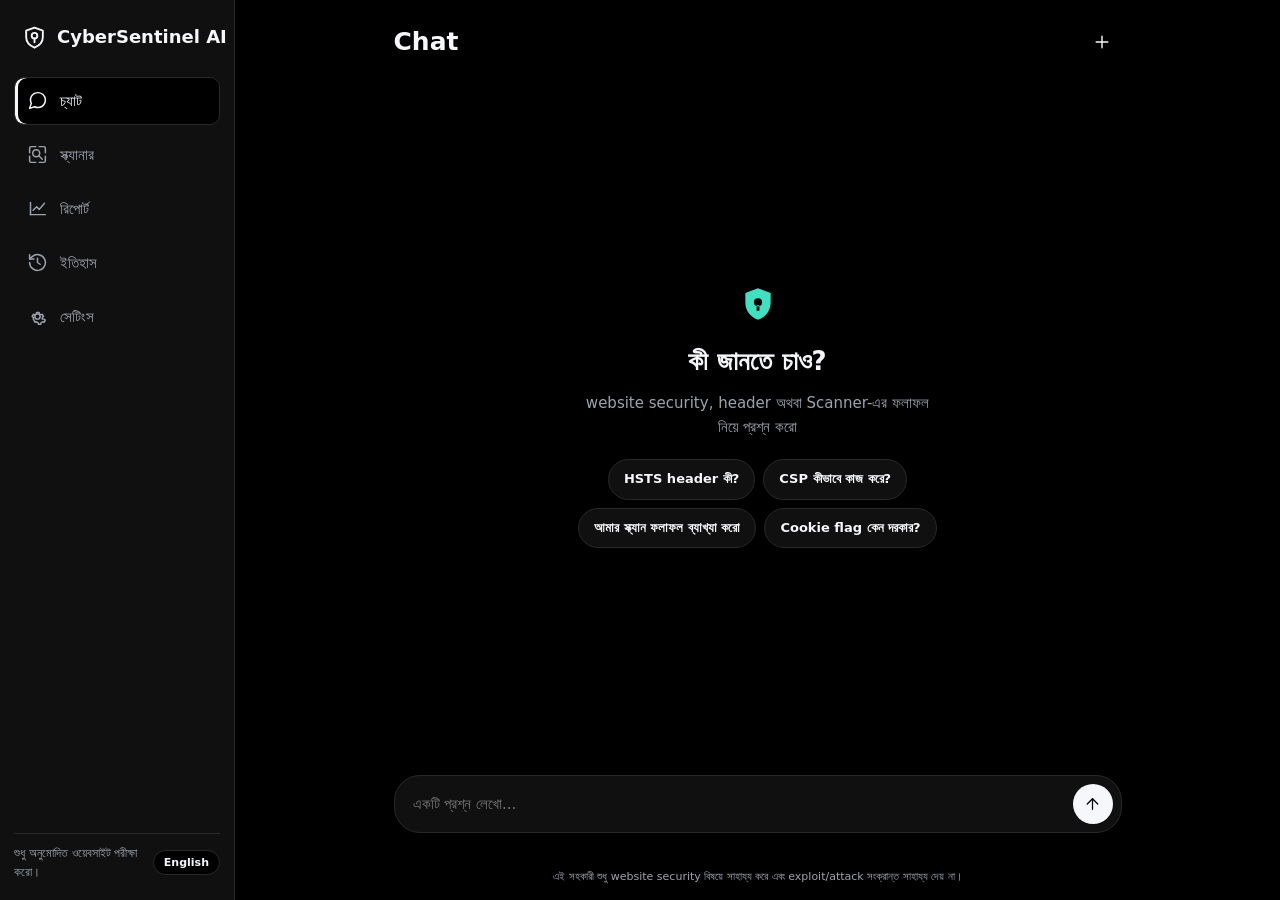
<file: static/index.html>
<!doctype html>
<html lang="bn">
<head>
<meta charset="utf-8">
<meta name="viewport" content="width=device-width,initial-scale=1">
<meta name="theme-color" content="#000000">
<meta name="referrer" content="no-referrer">
<title>CyberSentinel AI</title>
<link rel="stylesheet" href="/static/shared.css">
<script src="/static/shared.js"></script>
<style>
/* Gemini-style minimal chat layout (this page only) */
body[data-page="chat"] main{display:flex;flex-direction:column;min-height:100dvh;max-width:760px;padding-bottom:10px}
body[data-page="chat"] .topbar{margin-bottom:4px}
.top-actions{display:flex;align-items:center;gap:8px}
.icon-btn{width:40px;height:40px;padding:0;border-radius:50%;display:inline-flex;align-items:center;justify-content:center;background:transparent;border:1px solid transparent}
.icon-btn:hover{background:var(--panel);border-color:var(--line)}
.icon-btn .icon{width:20px;height:20px;flex:0 0 20px}

.empty-state{flex:1;display:flex;flex-direction:column;align-items:center;justify-content:center;text-align:center;gap:6px;padding:30px 10px;min-height:42vh}
.empty-icon{width:38px;height:38px;margin-bottom:8px;color:var(--accent)}
.empty-state h2{font-size:26px;margin:4px 0 2px}
.empty-state p{margin:0 0 14px;max-width:360px}
.chips{display:flex;flex-wrap:wrap;gap:8px;justify-content:center;max-width:480px}
.chip{border:1px solid var(--line);border-radius:999px;padding:9px 15px;background:var(--panel);color:var(--text);font-size:13px;cursor:pointer}
.chip:hover{border-color:var(--muted)}
.chip:focus-visible{outline:2px solid var(--text);outline-offset:2px}

.chat{flex:1;display:flex;flex-direction:column;gap:16px;padding:10px 2px 16px}
.bubble-row{display:flex}
.bubble-row.user{justify-content:flex-end}
.bubble{max-width:85%;overflow-wrap:anywhere;white-space:pre-wrap;line-height:1.55}
.bubble.user{background:var(--panel);border:1px solid var(--line);border-radius:18px 18px 4px 18px;padding:11px 15px}
.bubble.assistant{padding:2px 2px;color:var(--text)}
.typing-dots{display:inline-flex;gap:4px;padding:6px 2px}
.typing-dots span{width:6px;height:6px;border-radius:50%;background:var(--muted);animation:cs-blink 1.2s infinite ease-in-out}
.typing-dots span:nth-child(2){animation-delay:.2s}
.typing-dots span:nth-child(3){animation-delay:.4s}
@keyframes cs-blink{0%,80%,100%{opacity:.25}40%{opacity:1}}

.composer{position:sticky;bottom:0;background:var(--bg);padding:8px 0 4px}
#chatForm{display:flex;align-items:flex-end;gap:8px;border:1px solid var(--line);border-radius:26px;background:var(--panel);padding:8px 8px 8px 18px}
#prompt{flex:1;border:0;background:transparent;resize:none;max-height:140px;padding:8px 0;color:var(--text);font:inherit;outline:none}
.send-btn{flex:0 0 auto;width:40px;height:40px;border-radius:50%;background:var(--text);color:var(--bg);border:0;display:inline-flex;align-items:center;justify-content:center;cursor:pointer}
.send-btn:disabled{opacity:.4;cursor:not-allowed}
.send-btn .icon{stroke:currentColor;width:18px;height:18px}
.spin{animation:cs-spin .8s linear infinite}
@keyframes cs-spin{to{transform:rotate(360deg)}}
.disclaimer{text-align:center;font-size:11px;color:var(--muted);margin:8px 2px 0}
#status{min-height:18px;text-align:center}
</style>
</head>
<body data-page="chat">
<div class="layout vertical" id="layout">
  <main>
    <header class="topbar">
      <div class="top-left">
        <div class="top-heading">
          <h1 data-i="pageTitle">Chat</h1>
        </div>
      </div>
      <div class="top-actions">
        <button id="newChatButton" class="icon-btn" type="button" aria-label="New chat">
          <svg class="icon" viewBox="0 0 24 24" aria-hidden="true"><path d="M12 5v14M5 12h14"/></svg>
        </button>
      </div>
    </header>

    <div id="emptyState" class="empty-state">
      <svg class="empty-icon" viewBox="0 0 24 24" fill="currentColor" aria-hidden="true">
        <path fill-rule="evenodd" clip-rule="evenodd" d="M12 2 20 5v6c0 5.5-3.6 9.4-8 11-4.4-1.6-8-5.5-8-11V5l8-3Zm0 6.3a2.6 2.6 0 1 0 0 5.2 2.6 2.6 0 0 0 0-5.2Zm-.9 4.5h1.8v3.4h-1.8v-3.4Z"/>
      </svg>
      <h2 data-i="greeting">কী জানতে চাও?</h2>
      <p class="muted" data-i="greetingSub">website security, header অথবা Scanner-এর ফলাফল নিয়ে প্রশ্ন করো</p>
      <div class="chips" id="chips"></div>
    </div>

    <div class="chat hidden" id="chat" aria-live="polite"></div>

    <div class="composer">
      <form id="chatForm">
        <textarea id="prompt" rows="1" data-ph="placeholder"></textarea>
        <button id="sendButton" class="send-btn" type="submit" aria-label="Send">
          <svg class="icon" viewBox="0 0 24 24" fill="none" stroke-width="2" stroke-linecap="round" stroke-linejoin="round" aria-hidden="true">
            <path d="M12 19V5"/><path d="m5 12 7-7 7 7"/>
          </svg>
        </button>
      </form>
      <p id="status" role="status" aria-live="polite"></p>
      <p class="disclaimer" data-i="disclaimer">এই সহকারী শুধু website security বিষয়ে সাহায্য করে এবং exploit/attack সংক্রান্ত সাহায্য দেয় না।</p>
    </div>
  </main>
</div>

<script>
"use strict";
const $ = id => document.getElementById(id);

const DICT = {
  bn: {
    pageTitle:"Chat",
    greeting:"কী জানতে চাও?",
    greetingSub:"website security, header অথবা Scanner-এর ফলাফল নিয়ে প্রশ্ন করো",
    placeholder:"একটি প্রশ্ন লেখো...",
    disclaimer:"এই সহকারী শুধু website security বিষয়ে সাহায্য করে এবং exploit/attack সংক্রান্ত সাহায্য দেয় না।",
    empty:"প্রথমে তোমার প্রশ্ন লিখো।",
    newChat:"নতুন চ্যাট",
    send:"পাঠাও",
    thinking:"ভাবছে...",
    user:"তুমি", assistant:"CyberSentinel",
    notConfigured:"AI চ্যাট এখনো চালু করা হয়নি। Render-এ GEMINI_API_KEY সেট করতে হবে।",
    busy:"এখন অনেক অনুরোধ আসছে বা তুমি দ্রুত পাঠাচ্ছ; একটু অপেক্ষা করে আবার চেষ্টা করো।",
    error:"উত্তর পাওয়া যায়নি; একটু পরে আবার চেষ্টা করো।",
    network:"ইন্টারনেট সংযোগ পরীক্ষা করে আবার চেষ্টা করো।"
  },
  en: {
    pageTitle:"Chat",
    greeting:"What would you like to know?",
    greetingSub:"Ask about website security, headers, or your Scanner results",
    placeholder:"Ask a question...",
    disclaimer:"This assistant only discusses website security and will not help with exploits or attacks.",
    empty:"Please enter a question first.",
    newChat:"New chat",
    send:"Send",
    thinking:"Thinking...",
    user:"You", assistant:"CyberSentinel",
    notConfigured:"AI chat isn't enabled yet. GEMINI_API_KEY needs to be set on Render.",
    busy:"Things are busy right now, or you're sending too fast; please wait and try again.",
    error:"Could not get a reply; please try again shortly.",
    network:"Check your internet connection and try again."
  }
};

const SUGGESTIONS = {
  bn: [
    "HSTS header কী?",
    "CSP কীভাবে কাজ করে?",
    "আমার স্ক্যান ফলাফল ব্যাখ্যা করো",
    "Cookie flag কেন দরকার?"
  ],
  en: [
    "What is the HSTS header?",
    "How does CSP work?",
    "Explain my scan results",
    "Why do cookie flags matter?"
  ]
};

// Display log (rendered bubbles). Separate from `history`, which is
// what's actually sent to the backend.
let messages = [];
let history = [];
let busy = false;

const T = k => CS.t(k);
const MAX_HISTORY_TURNS = 10;

function renderChips() {
  const box = $("chips");
  box.replaceChildren();
  (SUGGESTIONS[CS.prefs().language] || SUGGESTIONS.bn).forEach(text => {
    const b = document.createElement("button");
    b.type = "button";
    b.className = "chip";
    b.textContent = text;
    b.addEventListener("click", () => { if (!busy) sendMessage(text); });
    box.append(b);
  });
}

function bubble(who, text, typing) {
  const row = document.createElement("div");
  row.className = "bubble-row " + who;
  const b = document.createElement("div");
  b.className = "bubble " + who;
  if (typing) {
    b.innerHTML = '<span class="typing-dots"><span></span><span></span><span></span></span>';
  } else {
    b.textContent = text;
  }
  row.append(b);
  return row;
}

function renderChat() {
  const hasMessages = messages.length > 0;
  $("emptyState").classList.toggle("hidden", hasMessages);
  $("chat").classList.toggle("hidden", !hasMessages);

  const box = $("chat");
  box.replaceChildren();
  messages.forEach(m => box.append(bubble(m.who, m.text, m.typing)));
  box.scrollTop = box.scrollHeight;
}

CS.init({ dict: DICT, onChange: () => { renderChips(); renderChat(); } });

function autoResize() {
  const el = $("prompt");
  el.style.height = "auto";
  el.style.height = Math.min(el.scrollHeight, 140) + "px";
}
$("prompt").addEventListener("input", autoResize);

function setBusy(next) {
  busy = next;
  const btn = $("sendButton");
  btn.disabled = busy;
  btn.innerHTML = busy
    ? '<svg class="icon spin" viewBox="0 0 24 24" fill="none" stroke-width="2" stroke-linecap="round" aria-hidden="true"><path d="M21 12a9 9 0 1 1-9-9"/></svg>'
    : '<svg class="icon" viewBox="0 0 24 24" fill="none" stroke-width="2" stroke-linecap="round" stroke-linejoin="round" aria-hidden="true"><path d="M12 19V5"/><path d="m5 12 7-7 7 7"/></svg>';
}

async function sendMessage(text) {
  messages.push({ who: "user", text });
  renderChat();

  history.push({ role: "user", text });
  if (history.length > MAX_HISTORY_TURNS) history = history.slice(-MAX_HISTORY_TURNS);

  const typingMsg = { who: "assistant", text: "", typing: true };
  messages.push(typingMsg);
  renderChat();

  setBusy(true);
  try {
    const response = await fetch("/api/chat", {
      method: "POST",
      headers: { "Content-Type": "application/json" },
      body: JSON.stringify({ messages: history })
    });

    const data = await response.json().catch(() => null);
    messages.pop(); // remove typing indicator

    if (!response.ok) {
      const code = response.status;
      const detail = data && typeof data.detail === "string" ? data.detail : "";
      const key = code === 503 ? "notConfigured" : code === 429 ? "busy" : "error";
      messages.push({ who: "assistant", text: detail || T(key) });
      history.pop();
      renderChat();
      return;
    }

    const reply = data && typeof data.reply === "string" ? data.reply : "";
    if (!reply) throw new Error("empty");

    history.push({ role: "model", text: reply });
    messages.push({ who: "assistant", text: reply });
    renderChat();
  } catch (_) {
    messages.pop();
    messages.push({ who: "assistant", text: T("network") });
    history.pop();
    renderChat();
  } finally {
    setBusy(false);
  }
}

$("chatForm").addEventListener("submit", e => {
  e.preventDefault();
  if (busy) return;
  const text = $("prompt").value.trim();
  if (!text) {
    $("status").textContent = T("empty");
    $("prompt").focus();
    return;
  }
  $("prompt").value = "";
  autoResize();
  $("status").textContent = "";
  sendMessage(text);
});

$("prompt").addEventListener("keydown", e => {
  if (e.key === "Enter" && !e.shiftKey) {
    e.preventDefault();
    $("chatForm").requestSubmit();
  }
});

$("newChatButton").addEventListener("click", () => {
  if (busy) return;
  messages = [];
  history = [];
  $("status").textContent = "";
  renderChat();
  $("prompt").focus();
});
</script>
</body>
</html>
</file>
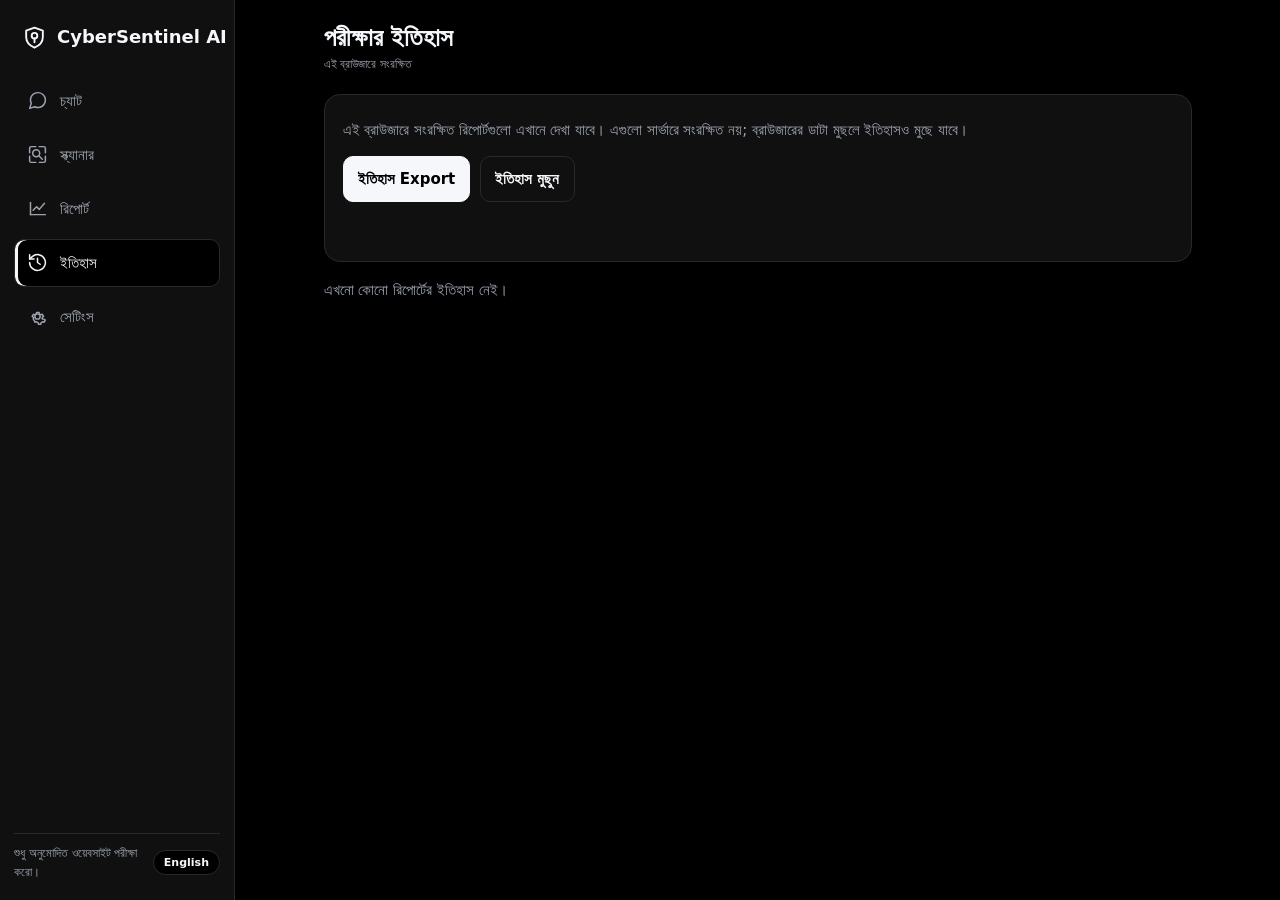
<file: static/history.html>
<!doctype html>
<html lang="bn">
<head>
<meta charset="utf-8">
<meta name="viewport" content="width=device-width,initial-scale=1">
<meta name="theme-color" content="#000000">
<title>History | CyberSentinel AI</title>
<link rel="stylesheet" href="/static/shared.css">
<script src="/static/shared.js"></script>
</head>
<body data-page="history">
<div class="layout vertical" id="layout">
  <main>
    <header class="topbar">
      <div class="top-left">
        <div>
          <h1 data-i="title">পরীক্ষার ইতিহাস</h1>
          <div class="muted small" data-i="subtitle">এই ব্রাউজারে সংরক্ষিত</div>
        </div>
      </div>
    </header>

    <section class="panel">
      <p data-i="desc">এই ব্রাউজারে সংরক্ষিত রিপোর্টগুলো এখানে দেখা যাবে। এগুলো সার্ভারে সংরক্ষিত নয়; ব্রাউজারের ডাটা মুছলে ইতিহাসও মুছে যাবে।</p>
      <div class="actions">
        <button class="primary" id="export" type="button" data-i="exportBtn">ইতিহাস Export</button>
        <button id="clear" type="button" data-i="clearBtn">ইতিহাস মুছুন</button>
      </div>
      <p id="status" role="status" aria-live="polite"></p>
    </section>

    <section id="entries"></section>
  </main>
</div>

<script>
"use strict";
const $ = id => document.getElementById(id);
const HKEY = "cybersentinel.history";

const DICT = {
  bn: {
    title:"পরীক্ষার ইতিহাস", subtitle:"এই ব্রাউজারে সংরক্ষিত",
    desc:"এই ব্রাউজারে সংরক্ষিত রিপোর্টগুলো এখানে দেখা যাবে। এগুলো সার্ভারে সংরক্ষিত নয়; ব্রাউজারের ডাটা মুছলে ইতিহাসও মুছে যাবে।",
    exportBtn:"ইতিহাস Export", clearBtn:"ইতিহাস মুছুন",
    empty:"এখনো কোনো রিপোর্টের ইতিহাস নেই।",
    deleted:"ইতিহাস মুছে ফেলা হয়েছে।",
    confirm:"তুমি কি সব ইতিহাস মুছে ফেলতে চাও?",
    openReport:"Reports-এ দেখো", showJson:"JSON দেখাও", hideJson:"JSON লুকাও", remove:"মুছুন",
    nothingToExport:"Export করার মতো ইতিহাস নেই।",
    storageError:"পরিবর্তন সংরক্ষণ করা যায়নি।"
  },
  en: {
    title:"Scan history", subtitle:"Saved in this browser",
    desc:"Reports saved in this browser appear here. They are not stored on the server; clearing browser data also clears this history.",
    exportBtn:"Export history", clearBtn:"Clear history",
    empty:"No report history yet.",
    deleted:"History cleared.",
    confirm:"Delete all history?",
    openReport:"View in Reports", showJson:"Show JSON", hideJson:"Hide JSON", remove:"Delete",
    nothingToExport:"There is no history to export.",
    storageError:"Could not save the change."
  }
};

const T = k => CS.t(k);

function getHistory() {
  try {
    const data = JSON.parse(localStorage.getItem(HKEY) || "[]");
    return Array.isArray(data) ? data : [];
  } catch (_) { return []; }
}

function saveHistory(data) {
  try { localStorage.setItem(HKEY, JSON.stringify(data)); return true; }
  catch (_) { $("status").textContent = T("storageError"); return false; }
}

function formatDate(value) {
  if (typeof value !== "string" || !value) return "";
  const d = new Date(value);
  return isNaN(d) ? value : d.toLocaleString();
}

function render() {
  const box = $("entries");
  box.replaceChildren();
  const data = getHistory();

  if (!data.length) {
    const p = document.createElement("p");
    p.textContent = T("empty");
    box.append(p);
    return;
  }

  data.forEach((raw, index) => {
    const item = raw && typeof raw === "object" ? raw : {};
    const card = document.createElement("article");
    card.className = "item";

    const h = document.createElement("h2");
    h.textContent = typeof item.title === "string" && item.title ? item.title : "Report " + (index + 1);

    const date = document.createElement("p");
    date.textContent = formatDate(item.date);

    const pre = document.createElement("pre");
    pre.className = "hidden";
    pre.textContent = JSON.stringify(item.report, null, 2);

    const actions = document.createElement("div");
    actions.className = "actions";

    const open = document.createElement("button");
    open.type = "button";
    open.className = "primary";
    open.textContent = T("openReport");
    open.disabled = !(item.report && typeof item.report === "object");
    open.addEventListener("click", () => {
      try { sessionStorage.setItem("cybersentinel.openReport", JSON.stringify(item.report)); } catch (_) {}
      location.href = "/static/reports.html";
    });

    const toggle = document.createElement("button");
    toggle.type = "button";
    toggle.textContent = T("showJson");
    toggle.addEventListener("click", () => {
      const hidden = pre.classList.toggle("hidden");
      toggle.textContent = hidden ? T("showJson") : T("hideJson");
    });

    const remove = document.createElement("button");
    remove.type = "button";
    remove.textContent = T("remove");
    remove.addEventListener("click", () => {
      const next = getHistory();
      next.splice(index, 1);
      if (saveHistory(next)) $("status").textContent = "";
      render();
    });

    actions.append(open, toggle, remove);
    card.append(h, date, pre, actions);
    box.append(card);
  });
}

CS.init({ dict: DICT, onChange: render });

$("clear").addEventListener("click", () => {
  if (!confirm(T("confirm"))) return;
  try { localStorage.removeItem(HKEY); } catch (_) {}
  $("status").textContent = T("deleted");
  render();
});

$("export").addEventListener("click", () => {
  const data = getHistory();
  if (!data.length) { $("status").textContent = T("nothingToExport"); return; }
  const blob = new Blob([JSON.stringify(data, null, 2)], { type: "application/json" });
  const url = URL.createObjectURL(blob);
  const a = document.createElement("a");
  a.href = url;
  a.download = "cybersentinel-history.json";
  document.body.appendChild(a);
  a.click();
  a.remove();
  setTimeout(() => URL.revokeObjectURL(url), 1000);
});
</script>
</body>
</html>
</file>
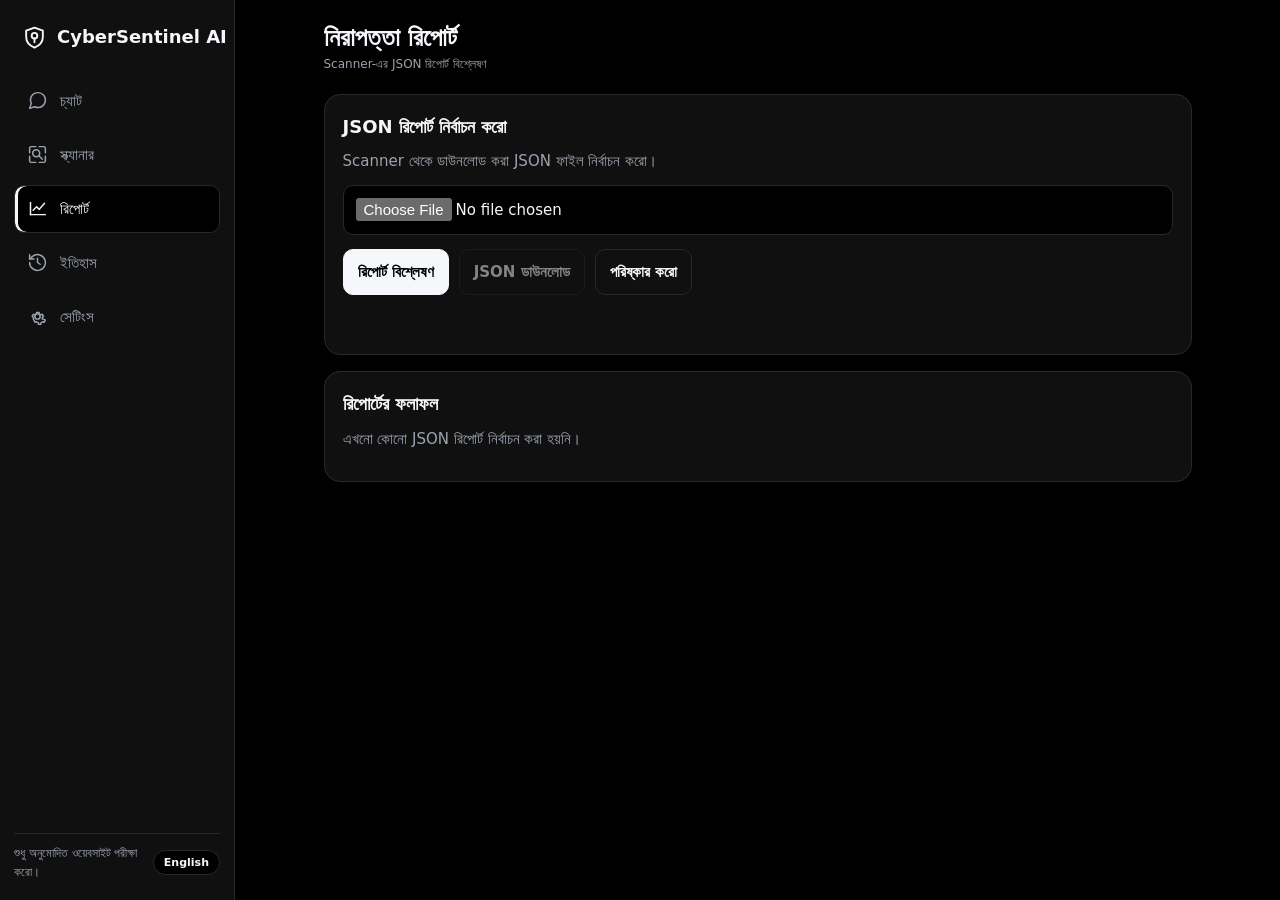
<file: static/reports.html>
<!doctype html>
<html lang="bn">
<head>
<meta charset="utf-8">
<meta name="viewport" content="width=device-width,initial-scale=1">
<meta name="theme-color" content="#000000">
<title>Reports | CyberSentinel AI</title>
<link rel="stylesheet" href="/static/shared.css">
<script src="/static/shared.js"></script>
</head>
<body data-page="reports">
<div class="layout vertical" id="layout">
  <main>
    <header class="topbar">
      <div class="top-left">
        <div>
          <h1 data-i="title">নিরাপত্তা রিপোর্ট</h1>
          <div class="muted small" data-i="subtitle">Scanner-এর JSON রিপোর্ট বিশ্লেষণ</div>
        </div>
      </div>
    </header>

    <section class="panel">
      <h2 data-i="uploadTitle">JSON রিপোর্ট নির্বাচন করো</h2>
      <p data-i="uploadDescription">Scanner থেকে ডাউনলোড করা JSON ফাইল নির্বাচন করো।</p>
      <input id="file" type="file" accept=".json,application/json">
      <div class="actions">
        <button id="load" type="button" class="primary" data-i="load">রিপোর্ট বিশ্লেষণ</button>
        <button id="export" type="button" disabled data-i="exportBtn">JSON ডাউনলোড</button>
        <button id="clear" type="button" data-i="clearBtn">পরিষ্কার করো</button>
      </div>
      <p id="status" role="status" aria-live="polite"></p>
    </section>

    <section id="dashboard" class="hidden">
      <div class="stats">
        <div class="stat">
          <div class="muted small" data-i="coverageLabel">Header উপস্থিতির হার</div>
          <div class="stat-value" id="coverage">—</div>
          <div class="muted small" data-i="coverageCaption">পরীক্ষিত header-এর মধ্যে উপস্থিত</div>
        </div>
        <div class="stat">
          <div class="muted small" data-i="levelLabel">Header-ভিত্তিক মাত্রা</div>
          <div class="stat-value" id="level">—</div>
          <div class="muted small" data-i="levelCaption">শুধু header প্রমাণের ভিত্তিতে</div>
        </div>
        <div class="stat">
          <div class="muted small" data-i="checkedLabel">পরীক্ষিত header</div>
          <div class="stat-value" id="checked">0</div>
          <div class="muted small" id="checkedCaption"></div>
        </div>
      </div>

      <section class="panel">
        <h2 data-i="detailsTitle">পরীক্ষার তথ্য</h2>
        <div class="meta" id="meta"></div>
      </section>

      <section class="panel">
        <h2 data-i="findingsTitle">Header বিশ্লেষণ</h2>
        <div id="findings"></div>
      </section>

      <section class="panel">
        <h2 data-i="tlsTitle">SSL সার্টিফিকেট ও TLS</h2>
        <div class="stats">
          <div class="stat">
            <div class="muted small" data-i="daysLeft">মেয়াদ বাকি</div>
            <div class="stat-value" id="certDays">—</div>
          </div>
        </div>
        <div class="meta" id="tlsMeta"></div>
      </section>

      <section class="panel">
        <h2 data-i="cookiesTitle">Cookie নিরাপত্তা</h2>
        <div id="cookies"></div>
      </section>

      <section class="panel">
        <h2 data-i="infoLeakTitle">তথ্য ফাঁস (Server header)</h2>
        <div id="infoLeak"></div>
      </section>

      <section class="panel">
        <h2 data-i="qualityTitle">Header মান পর্যালোচনা</h2>
        <div id="quality"></div>
      </section>

      <section class="panel">
        <h2 data-i="limitsTitle">সীমাবদ্ধতা</h2>
        <div id="limits"></div>
      </section>

      <section class="panel">
        <h2 data-i="rawTitle">সম্পূর্ণ JSON রিপোর্ট</h2>
        <pre id="result"></pre>
        <div class="actions">
          <button id="copy" type="button" data-i="copyBtn">JSON কপি করো</button>
        </div>
      </section>
    </section>

    <section id="emptyPanel" class="panel">
      <h2 data-i="resultTitle">রিপোর্টের ফলাফল</h2>
      <p id="emptyText" data-i="empty">এখনো কোনো JSON রিপোর্ট নির্বাচন করা হয়নি।</p>
    </section>
  </main>
</div>

<script>
"use strict";
const $ = id => document.getElementById(id);

const DICT = {
  bn: {
    title:"নিরাপত্তা রিপোর্ট", subtitle:"Scanner-এর JSON রিপোর্ট বিশ্লেষণ",
    uploadTitle:"JSON রিপোর্ট নির্বাচন করো",
    uploadDescription:"Scanner থেকে ডাউনলোড করা JSON ফাইল নির্বাচন করো।",
    load:"রিপোর্ট বিশ্লেষণ", exportBtn:"JSON ডাউনলোড", clearBtn:"পরিষ্কার করো",
    coverageLabel:"Header উপস্থিতির হার", coverageCaption:"পরীক্ষিত header-এর মধ্যে উপস্থিত",
    levelLabel:"Header-ভিত্তিক মাত্রা", levelCaption:"শুধু header প্রমাণের ভিত্তিতে",
    checkedLabel:"পরীক্ষিত header",
    detailsTitle:"পরীক্ষার তথ্য", findingsTitle:"Header বিশ্লেষণ",
    tlsTitle:"SSL সার্টিফিকেট ও TLS", daysLeft:"মেয়াদ বাকি",
    protocol:"TLS সংস্করণ", cipher:"Cipher", certExpires:"মেয়াদ শেষ হবে",
    certMissing:"TLS তথ্য পাওয়া যায়নি (সম্ভবত redirect-এর কারণে)।",
    cookiesTitle:"Cookie নিরাপত্তা", cookiesNone:"এই response-এ কোনো cookie সেট হয়নি।",
    samesiteMissing:"নির্ধারিত নয়",
    infoLeakTitle:"তথ্য ফাঁস (Server header)",
    infoLeakNone:"সার্ভার বা framework-সনাক্তকারী header পাওয়া যায়নি।",
    infoLeakWarn:"এই তথ্য আক্রমণকারীকে উপযুক্ত আক্রমণ বেছে নিতে সাহায্য করতে পারে।",
    qualityTitle:"Header মান পর্যালোচনা",
    qualityNone:"header-এর মানে উল্লেখযোগ্য দুর্বলতা পাওয়া যায়নি।",
    limitsTitle:"সীমাবদ্ধতা", rawTitle:"সম্পূর্ণ JSON রিপোর্ট", copyBtn:"JSON কপি করো",
    resultTitle:"রিপোর্টের ফলাফল", empty:"এখনো কোনো JSON রিপোর্ট নির্বাচন করা হয়নি।",
    choose:"প্রথমে একটি JSON ফাইল নির্বাচন করো।",
    success:"রিপোর্ট বিশ্লেষণ সম্পন্ন হয়েছে।",
    invalid:"ফাইলটি বৈধ JSON নয় অথবা পড়া যায়নি।",
    tooLarge:"ফাইলটি খুব বড়। ২ MB-এর কম JSON ফাইল ব্যবহার করো।",
    copied:"JSON কপি হয়েছে।", copyError:"কপি করা যায়নি। JSON থেকে নিজে কপি করো।",
    unknown:"যথেষ্ট তথ্য নেই", none:"অনুপস্থিত header নেই", low:"কম মনোযোগ প্রয়োজন", medium:"মাঝারি মনোযোগ প্রয়োজন",
    present:"উপস্থিত", missing:"অনুপস্থিত", presentOf:"টি উপস্থিত",
    target:"টার্গেট", checkedAt:"পরীক্ষার সময়", httpStatus:"HTTP status", redirect:"Redirect অনুসরণ",
    yes:"হ্যাঁ", no:"না", observed:"পাওয়া মান", advice:"পরামর্শ",
    noRows:"এই রিপোর্টে যাচাইযোগ্য header তথ্য নেই (যেমন redirect হলে header পরীক্ষা হয় না)।",
    unrecognized:"রিপোর্টের গঠন চেনা যায়নি; Scanner-এর রিপোর্ট ব্যবহার করো।",
    levelNote:"মাত্রা শুধু HSTS ও CSP-এর অনুপস্থিতি এবং অন্যান্য header-এর ভিত্তিতে; এটি vulnerability প্রমাণ করে না।",
    fromScanner:"Scanner থেকে সর্বশেষ রিপোর্ট লোড হয়েছে।"
  },
  en: {
    title:"Security Reports", subtitle:"Analyze Scanner JSON reports",
    uploadTitle:"Choose a JSON report",
    uploadDescription:"Select a JSON file downloaded from Scanner.",
    load:"Analyze report", exportBtn:"Download JSON", clearBtn:"Clear",
    coverageLabel:"Header coverage", coverageCaption:"Tested headers that are present",
    levelLabel:"Header-based level", levelCaption:"Based on header evidence only",
    checkedLabel:"Headers tested",
    detailsTitle:"Scan details", findingsTitle:"Header analysis",
    tlsTitle:"SSL certificate & TLS", daysLeft:"Days remaining",
    protocol:"TLS version", cipher:"Cipher", certExpires:"Expires at",
    certMissing:"TLS details not available (likely a redirect).",
    cookiesTitle:"Cookie security", cookiesNone:"No cookies were set on this response.",
    samesiteMissing:"Not set",
    infoLeakTitle:"Information leakage (Server header)",
    infoLeakNone:"No server or framework-identifying headers found.",
    infoLeakWarn:"This information can help an attacker pick a more targeted attack.",
    qualityTitle:"Header value review",
    qualityNone:"No notable weaknesses found in header values.",
    limitsTitle:"Limitations", rawTitle:"Full JSON report", copyBtn:"Copy JSON",
    resultTitle:"Report results", empty:"No JSON report selected yet.",
    choose:"Choose a JSON file first.",
    success:"Report analysis completed.",
    invalid:"The file is not valid JSON or could not be read.",
    tooLarge:"File is too large. Use a JSON file under 2 MB.",
    copied:"JSON copied.", copyError:"Copy failed. Copy the JSON manually.",
    unknown:"Insufficient data", none:"No missing headers", low:"Low attention needed", medium:"Medium attention needed",
    present:"Present", missing:"Missing", presentOf:"present",
    target:"Target", checkedAt:"Checked at", httpStatus:"HTTP status", redirect:"Redirect followed",
    yes:"Yes", no:"No", observed:"Observed value", advice:"Recommendation",
    noRows:"This report has no verifiable header data (for example, redirects are not header-checked).",
    unrecognized:"Report format not recognized; use a report produced by Scanner.",
    levelNote:"The level uses only missing HSTS/CSP and other headers; it does not prove a vulnerability.",
    fromScanner:"Latest report from Scanner loaded."
  }
};

let currentReport = null;
const T = k => CS.t(k);
const KEY_HEADERS = /^(strict-transport-security|content-security-policy|x-frame-options)$/i;

function el(tag, cls, text) {
  const e = document.createElement(tag);
  if (cls) e.className = cls;
  if (text !== undefined) e.textContent = text;
  return e;
}

function analyze(data) {
  const list = Array.isArray(data.findings) ? data.findings : [];
  const rows = list
    .filter(x => x && typeof x === "object" && typeof x.header === "string")
    .map(x => ({
      header: x.header,
      present: x.present === true,
      value: x.observed_value == null ? "" : String(x.observed_value),
      rec: typeof x.recommendation === "string" ? x.recommendation : ""
    }));
  const present = rows.filter(r => r.present).length;
  const missing = rows.filter(r => !r.present);
  let level = "unknown";
  if (rows.length) {
    level = missing.some(r => KEY_HEADERS.test(r.header)) ? "medium"
          : missing.length ? "low" : "none";
  }
  return {
    rows, present, level,
    coverage: rows.length ? Math.round(present / rows.length * 100) : null
  };
}

function metaRow(label, value) {
  const d = el("div");
  d.append(el("span", "", label + ": "), el("span", "", value));
  return d;
}

function renderReport() {
  if (!currentReport) return;
  const data = currentReport;
  const a = analyze(data);

  $("dashboard").classList.remove("hidden");
  $("emptyPanel").classList.add("hidden");

  $("coverage").textContent = a.coverage === null ? "—" : a.coverage + "%";
  $("level").textContent = T(a.level);
  $("checked").textContent = String(a.rows.length);
  $("checkedCaption").textContent = a.rows.length ? a.present + " " + T("presentOf") : "";

  const meta = $("meta");
  meta.replaceChildren();
  if (typeof data.target === "string") meta.append(metaRow(T("target"), data.target));
  if (typeof data.checked_at === "string") {
    const d = new Date(data.checked_at);
    meta.append(metaRow(T("checkedAt"), isNaN(d) ? data.checked_at : d.toLocaleString()));
  }
  if (data.status !== undefined) meta.append(metaRow(T("httpStatus"), String(data.status)));
  if (typeof data.redirect_followed === "boolean") {
    meta.append(metaRow(T("redirect"), data.redirect_followed ? T("yes") : T("no")));
  }
  if (typeof data.note === "string") meta.append(metaRow("Note", data.note));

  const box = $("findings");
  box.replaceChildren();
  if (!a.rows.length) {
    box.append(el("p", "muted", Array.isArray(data.findings) ? T("noRows") : T("unrecognized")));
  } else {
    a.rows.forEach(r => {
      const cls = r.present ? "ok" : (KEY_HEADERS.test(r.header) ? "medium" : "low");
      const card = el("article", "finding " + cls);
      card.append(el("strong", "", r.header + " — " + (r.present ? T("present") : T("missing"))));
      if (r.value) card.append(el("div", "small muted", T("observed") + ": " + r.value));
      if (r.rec) card.append(el("div", "", T("advice") + ": " + r.rec));
      box.append(card);
    });
    box.append(el("p", "small muted", T("levelNote")));
  }

  const tls = data.tls && typeof data.tls === "object" && !Array.isArray(data.tls) ? data.tls : null;
  const certDays = tls && typeof tls.certificate_days_remaining === "number"
    ? tls.certificate_days_remaining : null;

  $("certDays").textContent = certDays === null
    ? "—" : certDays + (lang === "bn" ? " দিন" : " days");
  $("certDays").style.color = certDays === null ? "var(--muted)"
    : certDays < 14 ? "#ff6868" : certDays < 30 ? "#f2bc55" : "var(--accent)";

  const tlsMeta = $("tlsMeta");
  tlsMeta.replaceChildren();
  if (tls) {
    if (typeof tls.protocol === "string") tlsMeta.append(metaRow(T("protocol"), tls.protocol));
    if (typeof tls.cipher === "string") tlsMeta.append(metaRow(T("cipher"), tls.cipher));
    if (typeof tls.certificate_expires_at === "string") {
      const d = new Date(tls.certificate_expires_at);
      tlsMeta.append(metaRow(T("certExpires"), isNaN(d) ? tls.certificate_expires_at : d.toLocaleString()));
    }
  }
  if (!tls || !tlsMeta.children.length) {
    tlsMeta.replaceChildren(el("p", "muted", T("certMissing")));
  }

  const cookieBox = $("cookies");
  cookieBox.replaceChildren();
  const cookies = Array.isArray(data.cookies) ? data.cookies : [];
  if (!cookies.length) {
    cookieBox.append(el("p", "muted", T("cookiesNone")));
  } else {
    cookies.forEach(c => {
      if (!c || typeof c !== "object" || typeof c.name !== "string") return;
      const weak = !c.secure || !c.httponly;
      const card = el("article", "finding " + (weak ? "low" : "ok"));
      card.append(el("strong", "", c.name));
      const flags = [
        (c.secure ? "✓" : "✕") + " Secure",
        (c.httponly ? "✓" : "✕") + " HttpOnly",
        "SameSite: " + (typeof c.samesite === "string" && c.samesite ? c.samesite : T("samesiteMissing"))
      ];
      card.append(el("div", "small muted", flags.join(" · ")));
      cookieBox.append(card);
    });
  }

  const leakBox = $("infoLeak");
  leakBox.replaceChildren();
  const leaks = Array.isArray(data.info_leak) ? data.info_leak : [];
  if (!leaks.length) {
    leakBox.append(el("p", "muted", T("infoLeakNone")));
  } else {
    leaks.forEach(x => {
      if (!x || typeof x !== "object" || typeof x.header !== "string") return;
      const card = el("article", "finding low");
      card.append(el("strong", "", x.header));
      card.append(el("div", "small muted", String(x.value || "")));
      leakBox.append(card);
    });
    leakBox.append(el("p", "small muted", T("infoLeakWarn")));
  }

  const qualityBox = $("quality");
  qualityBox.replaceChildren();
  const notes = Array.isArray(data.header_quality_notes)
    ? data.header_quality_notes.filter(x => typeof x === "string") : [];
  if (!notes.length) {
    qualityBox.append(el("p", "muted", T("qualityNone")));
  } else {
    notes.forEach(n => qualityBox.append(el("p", "", "• " + n)));
  }

  const limits = $("limits");
  limits.replaceChildren();
  const lim = Array.isArray(data.limitations) ? data.limitations.filter(x => typeof x === "string") : [];
  if (lim.length) lim.forEach(x => limits.append(el("p", "", "• " + x)));
  else limits.append(el("p", "muted", "—"));

  $("result").textContent = JSON.stringify(data, null, 2);
  $("export").disabled = false;
}

function resetView() {
  currentReport = null;
  $("dashboard").classList.add("hidden");
  $("emptyPanel").classList.remove("hidden");
  $("export").disabled = true;
}

CS.init({ dict: DICT, onChange: () => { if (currentReport) renderReport(); } });

$("load").addEventListener("click", async () => {
  const file = $("file").files[0];
  if (!file) { $("status").textContent = T("choose"); return; }
  if (file.size > 2 * 1024 * 1024) { $("status").textContent = T("tooLarge"); return; }
  try {
    const data = JSON.parse(await file.text());
    if (!data || typeof data !== "object" || Array.isArray(data)) throw new Error("bad");
    currentReport = data;
    renderReport();
    $("status").textContent = T("success");
  } catch (_) {
    resetView();
    $("status").textContent = T("invalid");
  }
});

$("export").addEventListener("click", () => {
  if (!currentReport) return;
  const blob = new Blob([JSON.stringify(currentReport, null, 2)], { type: "application/json" });
  const url = URL.createObjectURL(blob);
  const a = document.createElement("a");
  a.href = url;
  a.download = "cybersentinel-report.json";
  document.body.appendChild(a);
  a.click();
  a.remove();
  setTimeout(() => URL.revokeObjectURL(url), 1000);
});

$("copy").addEventListener("click", async () => {
  if (!currentReport) return;
  try {
    await navigator.clipboard.writeText(JSON.stringify(currentReport, null, 2));
    $("status").textContent = T("copied");
  } catch (_) {
    $("status").textContent = T("copyError");
  }
});

$("clear").addEventListener("click", () => {
  $("file").value = "";
  resetView();
  $("status").textContent = "";
});

// Report handed over from Scanner or History (same tab, same browser session).
try {
  const raw = sessionStorage.getItem("cybersentinel.openReport");
  if (raw) {
    sessionStorage.removeItem("cybersentinel.openReport");
    const data = JSON.parse(raw);
    if (data && typeof data === "object" && !Array.isArray(data)) {
      currentReport = data;
      renderReport();
      $("status").textContent = T("fromScanner");
    }
  }
} catch (_) {}
</script>
</body>
</html>
</file>
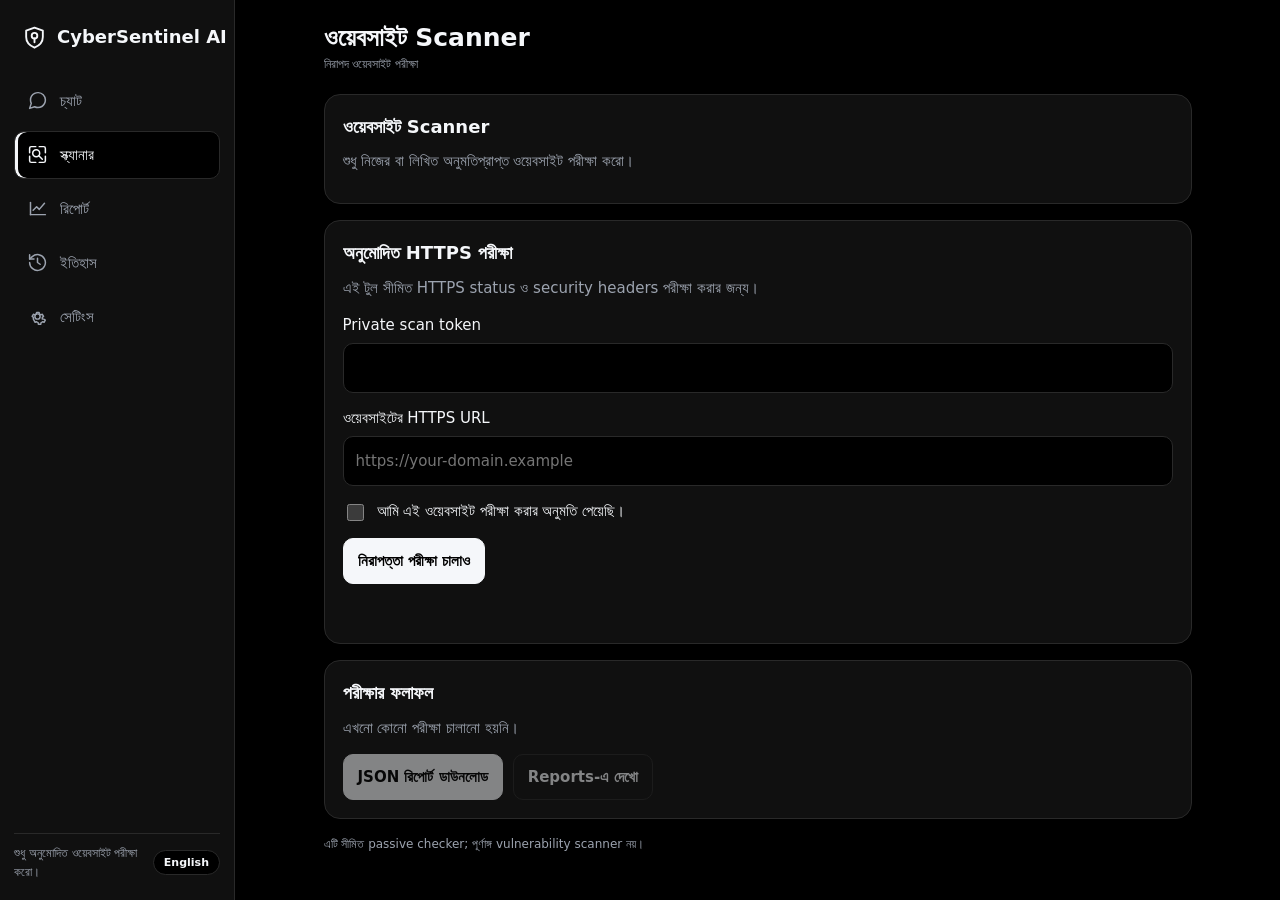
<file: static/scanner.html>
<!doctype html>
<html lang="bn">
<head>
<meta charset="utf-8">
<meta name="viewport" content="width=device-width,initial-scale=1">
<meta name="theme-color" content="#000000">
<meta name="referrer" content="no-referrer">
<title>Scanner | CyberSentinel AI</title>
<link rel="stylesheet" href="/static/shared.css">
<script src="/static/shared.js"></script>
</head>
<body data-page="scanner">
<div class="layout vertical" id="layout">
  <main>
    <header class="topbar">
      <div class="top-left">
        <div>
          <h1 data-i="title">ওয়েবসাইট Scanner</h1>
          <div class="muted small" data-i="subtitle">নিরাপদ ওয়েবসাইট পরীক্ষা</div>
        </div>
      </div>
    </header>

    <section class="panel">
      <h2 data-i="introTitle">ওয়েবসাইট Scanner</h2>
      <p data-i="intro">শুধু নিজের বা লিখিত অনুমতিপ্রাপ্ত ওয়েবসাইট পরীক্ষা করো।</p>
    </section>

    <section class="panel">
      <h2 data-i="formTitle">অনুমোদিত HTTPS পরীক্ষা</h2>
      <p data-i="formHelp">এই টুল সীমিত HTTPS status ও security headers পরীক্ষা করার জন্য।</p>

      <form id="scanForm" novalidate>
        <label for="token" data-i="tokenLabel">Private scan token</label>
        <input id="token" type="password" autocomplete="off" required>

        <label for="target" data-i="targetLabel">ওয়েবসাইটের HTTPS URL</label>
        <input id="target" type="url" maxlength="253" placeholder="https://your-domain.example" required>

        <label class="check" for="consent">
          <input id="consent" type="checkbox" required>
          <span data-i="consentText">আমি এই ওয়েবসাইট পরীক্ষা করার অনুমতি পেয়েছি।</span>
        </label>

        <div class="actions">
          <button class="primary" id="scan" type="submit">নিরাপত্তা পরীক্ষা চালাও</button>
        </div>
      </form>

      <p id="status" role="status" aria-live="polite"></p>
    </section>

    <section class="panel">
      <h2 data-i="reportTitle">পরীক্ষার ফলাফল</h2>
      <p id="emptyReport" data-i="empty">এখনো কোনো পরীক্ষা চালানো হয়নি।</p>
      <pre id="report" class="hidden"></pre>
      <div class="actions">
        <button class="primary" id="download" type="button" disabled data-i="download">JSON রিপোর্ট ডাউনলোড</button>
        <button id="openReport" type="button" disabled data-i="openReport">Reports-এ দেখো</button>
      </div>
    </section>

    <p class="small muted" data-i="notice">এটি সীমিত passive checker; পূর্ণাঙ্গ vulnerability scanner নয়।</p>
  </main>
</div>

<script>
"use strict";
const $ = id => document.getElementById(id);

const DICT = {
  bn: {
    title:"ওয়েবসাইট Scanner", subtitle:"নিরাপদ ওয়েবসাইট পরীক্ষা",
    introTitle:"ওয়েবসাইট Scanner",
    intro:"শুধু নিজের বা লিখিত অনুমতিপ্রাপ্ত ওয়েবসাইট পরীক্ষা করো।",
    formTitle:"অনুমোদিত HTTPS পরীক্ষা",
    formHelp:"এই টুল সীমিত HTTPS status ও security headers পরীক্ষা করার জন্য।",
    tokenLabel:"Private scan token", targetLabel:"ওয়েবসাইটের HTTPS URL",
    consentText:"আমি এই ওয়েবসাইট পরীক্ষা করার অনুমতি পেয়েছি।",
    scan:"নিরাপত্তা পরীক্ষা চালাও", scanning:"পরীক্ষা চলছে...",
    reportTitle:"পরীক্ষার ফলাফল", empty:"এখনো কোনো পরীক্ষা চালানো হয়নি।",
    notice:"এটি সীমিত passive checker; পূর্ণাঙ্গ vulnerability scanner নয়।",
    success:"Backend থেকে ফলাফল পাওয়া গেছে।", error:"পরীক্ষা ব্যর্থ",
    download:"JSON রিপোর্ট ডাউনলোড", openReport:"Reports-এ দেখো",
    needToken:"Private scan token দাও।",
    needUrl:"সঠিক HTTPS URL দাও (যেমন https://example.com)।",
    needConsent:"অনুমতির নিশ্চিতকরণে টিক দাও।",
    scoreNote:"এটি শুধু পরীক্ষিত security header-এর উপস্থিতির হার; পূর্ণ নিরাপত্তার মাপ নয়।"
  },
  en: {
    title:"Website Scanner", subtitle:"Website security checker",
    introTitle:"Website Scanner",
    intro:"Only test websites you own or are explicitly authorized to assess.",
    formTitle:"Authorized HTTPS check",
    formHelp:"This tool performs limited HTTPS status and security-header checks.",
    tokenLabel:"Private scan token", targetLabel:"Website HTTPS URL",
    consentText:"I am authorized to test this website.",
    scan:"Run security check", scanning:"Checking...",
    reportTitle:"Scan results", empty:"No scan has been run yet.",
    notice:"This is a limited passive checker, not a full vulnerability scanner.",
    success:"Results received from backend.", error:"Scan failed",
    download:"Download JSON report", openReport:"View in Reports",
    needToken:"Enter the private scan token.",
    needUrl:"Enter a valid HTTPS URL (for example https://example.com).",
    needConsent:"Please confirm you are authorized.",
    scoreNote:"This only shows the share of tested security headers that are present; it is not a complete security measure."
  }
};

let busy = false;
let lastReport = null;

const T = key => CS.t(key);

function syncButtons() {
  $("scan").textContent = busy ? T("scanning") : T("scan");
  $("scan").disabled = busy;
  $("download").disabled = !lastReport;
  $("openReport").disabled = !lastReport;
}

CS.init({ dict: DICT, onChange: syncButtons });

function buildSecuritySummary(data) {
  const findings = Array.isArray(data.findings)
    ? data.findings.filter(i => i && typeof i === "object") : [];
  const present = findings.filter(i => i.present === true).length;
  return {
    title: "Security Header Summary",
    score: findings.length ? Math.round(present / findings.length * 100) : null,
    score_note: T("scoreNote"),
    headers_checked: findings.length,
    headers_present: present,
    headers_missing: findings.filter(i => i.present !== true).map(i => ({
      header: i.header,
      recommendation: i.recommendation
    }))
  };
}

function showReport(report) {
  lastReport = report;
  $("report").textContent = JSON.stringify(report, null, 2);
  $("report").classList.remove("hidden");
  $("emptyReport").classList.add("hidden");
}

function saveHistory(url, report) {
  try {
    let history = JSON.parse(localStorage.getItem("cybersentinel.history") || "[]");
    if (!Array.isArray(history)) history = [];
    history.unshift({ title: url, date: new Date().toISOString(), report });
    localStorage.setItem("cybersentinel.history", JSON.stringify(history.slice(0, 50)));
  } catch (error) {
    console.error("History save failed");
  }
}

$("scanForm").addEventListener("submit", async event => {
  event.preventDefault();
  if (busy) return;

  const token = $("token").value;
  const url = $("target").value.trim();
  const consent = $("consent").checked;

  if (!token) { $("status").textContent = T("needToken"); $("token").focus(); return; }

  let parsed = null;
  try { parsed = new URL(url); } catch (_) {}
  if (!parsed || parsed.protocol !== "https:") {
    $("status").textContent = T("needUrl");
    $("target").focus();
    return;
  }
  if (!consent) { $("status").textContent = T("needConsent"); $("consent").focus(); return; }

  busy = true;
  lastReport = null;
  $("status").textContent = T("scanning");
  syncButtons();

  try {
    const response = await fetch("/api/scan", {
      method: "POST",
      headers: { "Content-Type": "application/json", "X-Scan-Token": token },
      body: JSON.stringify({ url, confirm_authorized: consent })
    });

    const data = await response.json().catch(() => null);

    if (!response.ok) {
      let detail = data && data.detail;
      if (typeof detail !== "string") detail = detail ? JSON.stringify(detail) : "";
      throw new Error(detail || "HTTP " + response.status);
    }
    if (!data || typeof data !== "object") throw new Error("Invalid response");

    const report = { ...data, security_summary: buildSecuritySummary(data) };
    showReport(report);
    $("status").textContent = T("success");
    saveHistory(url, report);
  } catch (error) {
    $("status").textContent = T("error") + ": " + error.message;
    $("report").textContent = JSON.stringify({ error: error.message }, null, 2);
    $("report").classList.remove("hidden");
    $("emptyReport").classList.add("hidden");
  } finally {
    busy = false;
    syncButtons();
  }
});

$("download").addEventListener("click", () => {
  if (!lastReport) return;
  const blob = new Blob([JSON.stringify(lastReport, null, 2)], { type: "application/json" });
  const blobUrl = URL.createObjectURL(blob);
  const a = document.createElement("a");
  a.href = blobUrl;
  a.download = "cybersentinel-report.json";
  document.body.appendChild(a);
  a.click();
  a.remove();
  setTimeout(() => URL.revokeObjectURL(blobUrl), 1000);
});

$("openReport").addEventListener("click", () => {
  if (!lastReport) return;
  try {
    sessionStorage.setItem("cybersentinel.openReport", JSON.stringify(lastReport));
  } catch (_) {}
  location.href = "/static/reports.html";
});
</script>
</body>
</html>
</file>
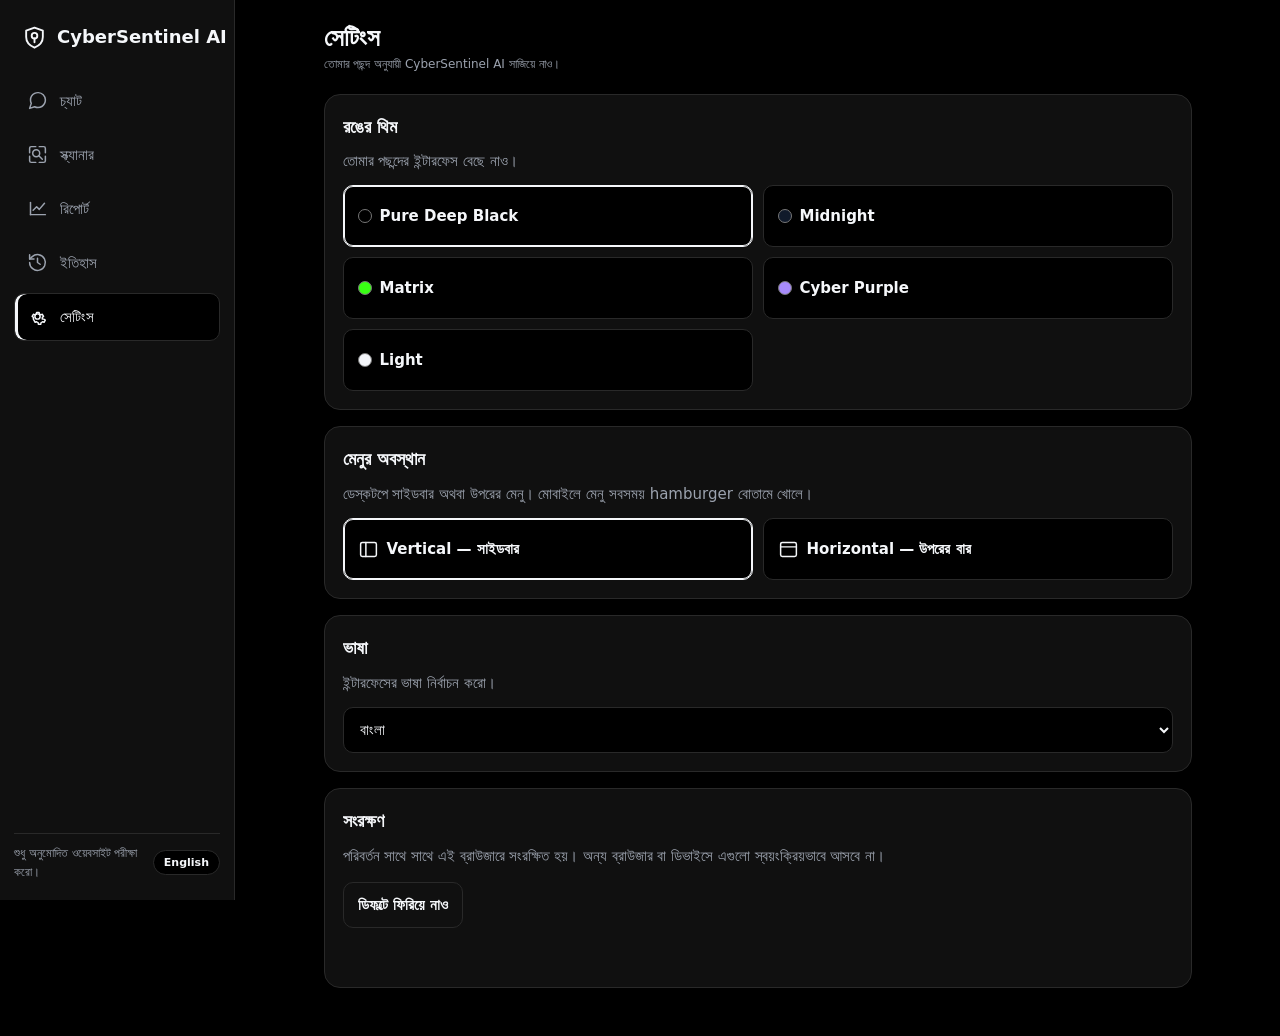
<file: static/settings.html>
<!doctype html>
<html lang="bn">
<head>
<meta charset="utf-8">
<meta name="viewport" content="width=device-width,initial-scale=1">
<meta name="theme-color" content="#000000">
<title>Settings | CyberSentinel AI</title>
<link rel="stylesheet" href="/static/shared.css">
<script src="/static/shared.js"></script>
</head>
<body data-page="settings">
<div class="layout vertical" id="layout">
  <main>
    <header class="topbar">
      <div class="top-left">
        <div>
          <h1 data-i="title">সেটিংস</h1>
          <div class="muted small" data-i="desc">তোমার পছন্দ অনুযায়ী CyberSentinel AI সাজিয়ে নাও।</div>
        </div>
      </div>
    </header>

    <section class="panel">
      <h2 data-i="themeTitle">রঙের থিম</h2>
      <p data-i="themeDesc">তোমার পছন্দের ইন্টারফেস বেছে নাও।</p>
      <div class="options">
        <button type="button" class="option" data-theme="deep"><span class="swatch" style="background:#000000"></span>Pure Deep Black</button>
        <button type="button" class="option" data-theme="midnight"><span class="swatch" style="background:#101a2b"></span>Midnight</button>
        <button type="button" class="option" data-theme="matrix"><span class="swatch" style="background:#39ff14"></span>Matrix</button>
        <button type="button" class="option" data-theme="purple"><span class="swatch" style="background:#a78bfa"></span>Cyber Purple</button>
        <button type="button" class="option" data-theme="light"><span class="swatch" style="background:#f4f6fa"></span>Light</button>
      </div>
    </section>

    <section class="panel">
      <h2 data-i="layoutTitle">মেনুর অবস্থান</h2>
      <p data-i="layoutDesc">ডেস্কটপে সাইডবার অথবা উপরের মেনু। মোবাইলে মেনু সবসময় hamburger বোতামে খোলে।</p>
      <div class="options">
        <button type="button" class="option" data-layout="vertical">
          <svg class="icon" viewBox="0 0 24 24" aria-hidden="true"><rect x="3" y="4" width="18" height="16" rx="2"/><path d="M9 4v16"/></svg>
          <span data-i="vertical">Vertical — সাইডবার</span>
        </button>
        <button type="button" class="option" data-layout="horizontal">
          <svg class="icon" viewBox="0 0 24 24" aria-hidden="true"><rect x="3" y="4" width="18" height="16" rx="2"/><path d="M3 9h18"/></svg>
          <span data-i="horizontal">Horizontal — উপরের বার</span>
        </button>
      </div>
    </section>

    <section class="panel">
      <h2 data-i="langTitle">ভাষা</h2>
      <p data-i="langDesc">ইন্টারফেসের ভাষা নির্বাচন করো।</p>
      <select id="language" aria-label="Language">
        <option value="bn">বাংলা</option>
        <option value="en">English</option>
      </select>
    </section>

    <section class="panel">
      <h2 data-i="savedTitle">সংরক্ষণ</h2>
      <p data-i="savedDesc">পরিবর্তন সাথে সাথে এই ব্রাউজারে সংরক্ষিত হয়। অন্য ব্রাউজার বা ডিভাইসে এগুলো স্বয়ংক্রিয়ভাবে আসবে না।</p>
      <div class="actions">
        <button type="button" id="reset" data-i="reset">ডিফল্টে ফিরিয়ে নাও</button>
      </div>
      <p id="status" role="status" aria-live="polite"></p>
    </section>
  </main>
</div>

<script>
"use strict";
const $ = id => document.getElementById(id);

const DICT = {
  bn: {
    title:"সেটিংস", desc:"তোমার পছন্দ অনুযায়ী CyberSentinel AI সাজিয়ে নাও।",
    themeTitle:"রঙের থিম", themeDesc:"তোমার পছন্দের ইন্টারফেস বেছে নাও।",
    layoutTitle:"মেনুর অবস্থান",
    layoutDesc:"ডেস্কটপে সাইডবার অথবা উপরের মেনু। মোবাইলে মেনু সবসময় hamburger বোতামে খোলে।",
    vertical:"Vertical — সাইডবার", horizontal:"Horizontal — উপরের বার",
    langTitle:"ভাষা", langDesc:"ইন্টারফেসের ভাষা নির্বাচন করো।",
    savedTitle:"সংরক্ষণ",
    savedDesc:"পরিবর্তন সাথে সাথে এই ব্রাউজারে সংরক্ষিত হয়। অন্য ব্রাউজার বা ডিভাইসে এগুলো স্বয়ংক্রিয়ভাবে আসবে না।",
    reset:"ডিফল্টে ফিরিয়ে নাও",
    saved:"সেটিংস সংরক্ষিত হয়েছে।", resetDone:"ডিফল্ট সেটিংস ফিরিয়ে আনা হয়েছে।",
    error:"সংরক্ষণ করা যায়নি। ব্রাউজার storage অনুমতি পরীক্ষা করো।"
  },
  en: {
    title:"Settings", desc:"Customize your CyberSentinel AI workspace.",
    themeTitle:"Color theme", themeDesc:"Choose your preferred interface.",
    layoutTitle:"Menu layout",
    layoutDesc:"Sidebar or top bar on desktop. On mobile the menu always opens from the hamburger button.",
    vertical:"Vertical — Sidebar", horizontal:"Horizontal — Top bar",
    langTitle:"Language", langDesc:"Choose the interface language.",
    savedTitle:"Saving",
    savedDesc:"Changes are saved in this browser immediately. They do not sync to other browsers or devices.",
    reset:"Reset to defaults",
    saved:"Settings saved.", resetDone:"Default settings restored.",
    error:"Could not save. Check browser storage permissions."
  }
};

function paint(p) {
  document.querySelectorAll("[data-theme]").forEach(b => {
    const on = b.dataset.theme === p.theme;
    b.classList.toggle("selected", on);
    b.setAttribute("aria-pressed", String(on));
  });
  document.querySelectorAll("[data-layout]").forEach(b => {
    const on = b.dataset.layout === p.layout;
    b.classList.toggle("selected", on);
    b.setAttribute("aria-pressed", String(on));
  });
  $("language").value = p.language;
}

CS.init({ dict: DICT, onChange: paint });

function change(patch, doneKey) {
  const ok = CS.set(patch);
  $("status").textContent = CS.t(ok ? doneKey : "error");
}

document.querySelectorAll("[data-theme]").forEach(b =>
  b.addEventListener("click", () => change({ theme: b.dataset.theme }, "saved")));
document.querySelectorAll("[data-layout]").forEach(b =>
  b.addEventListener("click", () => change({ layout: b.dataset.layout }, "saved")));
$("language").addEventListener("change", e => change({ language: e.target.value }, "saved"));
$("reset").addEventListener("click", () => change({ ...CS.DEFAULTS }, "resetDone"));
</script>
</body>
</html>
</file>
<file: static/shared.css>
:root{color-scheme:dark;--bg:#000;--panel:#101010;--line:#292929;--accent:#40E0C0;--text:#F5F7FA;--muted:#9CA3AF}
*{box-sizing:border-box}
body{margin:0;background:var(--bg);color:var(--text);font:15px/1.6 system-ui,-apple-system,sans-serif}
button,input,select,textarea{font:inherit}
button,a{-webkit-tap-highlight-color:transparent}
a{color:inherit;text-decoration:none}
.hidden{display:none!important}
.muted,p{color:var(--muted)}
.small{font-size:12px}

.icon{width:21px;height:21px;flex:0 0 21px;display:block;fill:none;stroke:currentColor;stroke-width:1.7;stroke-linecap:round;stroke-linejoin:round}

.layout{min-height:100vh}

/* Sidebar */
.sidebar{background:var(--panel);border-color:var(--line);padding:18px 14px;display:flex;flex-direction:column;gap:20px;z-index:30}
.brand{display:flex;align-items:center;gap:10px;font-size:18px;font-weight:800;padding:5px 8px;white-space:nowrap}
.brand .icon{width:25px;height:25px;flex-basis:25px;stroke-width:1.8}
.nav{display:grid;gap:6px}
.nav a{display:flex;align-items:center;gap:12px;min-height:44px;padding:11px 12px;border:1px solid transparent;border-radius:10px;color:var(--muted);transition:background .15s ease,color .15s ease}
.nav a:hover,.nav a.active{color:var(--text);background:var(--bg);border-color:var(--line)}
.nav a.active{box-shadow:inset 3px 0 var(--text)}
.sidebar-foot{display:flex;align-items:center;gap:8px;margin-top:auto;padding-top:10px;border-top:1px solid var(--line)}
.sidebar-note{margin:0;font-size:12px;color:var(--muted);flex:1;min-width:0}
.lang-mini{margin-left:auto;flex:0 0 auto;padding:6px 10px;font-size:11px;line-height:1;border-radius:999px;background:var(--bg);border:1px solid var(--line);color:var(--text);font-weight:650;cursor:pointer;white-space:nowrap}
.lang-mini:hover{border-color:var(--muted)}
.overlay{display:none}

/* Main */
main{width:100%;max-width:900px;margin:0 auto;padding:22px 16px 32px}
.topbar{display:flex;align-items:center;justify-content:space-between;gap:12px;margin-bottom:20px}
.top-left{display:flex;align-items:center;gap:12px;min-width:0}
h1{font-size:25px;line-height:1.3;margin:0}
h2{font-size:18px;margin:0 0 8px}
p{margin:5px 0 12px}
.panel{background:var(--panel);border:1px solid var(--line);border-radius:16px;padding:18px;margin-bottom:16px;min-width:0}

/* Controls */
button{display:inline-flex;align-items:center;justify-content:center;gap:8px;padding:10px 14px;border:1px solid var(--line);border-radius:10px;background:var(--panel);color:var(--text);font-weight:650;cursor:pointer}
button.primary{background:var(--text);color:var(--bg);border-color:var(--text);font-weight:750}
button:disabled{opacity:.5;cursor:not-allowed}
.menu-button{display:none;width:44px;height:44px;flex-shrink:0;padding:0;border-radius:12px}
.menu-button .icon{width:23px;height:23px;flex-basis:23px;stroke-width:2}
input[type=text],input[type=url],input[type=password],input[type=file],select{display:block;width:100%;padding:12px;border:1px solid var(--line);border-radius:10px;background:var(--bg);color:var(--text)}
label{display:block;margin:13px 0 6px}
.check{display:flex;align-items:flex-start;gap:10px}
.check input{width:17px;height:17px;flex-shrink:0;margin-top:5px;accent-color:var(--text)}
.actions{display:flex;gap:10px;flex-wrap:wrap;margin-top:14px}
button:focus-visible,a:focus-visible,input:focus-visible,select:focus-visible{outline:2px solid var(--text);outline-offset:3px}
#status{color:var(--text);overflow-wrap:anywhere;min-height:24px}
pre{white-space:pre-wrap;overflow-wrap:anywhere;font-size:12px;max-height:480px;overflow:auto;background:var(--bg);border:1px solid var(--line);padding:14px;border-radius:10px;color:var(--text)}

/* Settings options */
.options{display:grid;grid-template-columns:repeat(2,minmax(0,1fr));gap:10px}
.option{justify-content:flex-start;text-align:left;min-height:62px;background:var(--bg)}
.option.selected{border-color:var(--text);box-shadow:inset 0 0 0 1px var(--text)}
.swatch{display:inline-block;flex:0 0 14px;width:14px;height:14px;border-radius:50%;border:1px solid #777}

/* Reports / History */
.stats{display:grid;grid-template-columns:repeat(3,minmax(0,1fr));gap:12px;margin-bottom:16px}
.stat{background:var(--panel);border:1px solid var(--line);border-radius:14px;padding:16px;min-width:0}
.stat-value{font-size:26px;font-weight:800;overflow-wrap:anywhere}
.finding{padding:12px;border:1px solid var(--line);border-left-width:3px;border-radius:10px;margin:9px 0;overflow-wrap:anywhere}
.finding strong{display:block;margin-bottom:4px}
.finding.ok{border-left-color:var(--accent)}
.finding.low{border-left-color:#f2bc55}
.finding.medium{border-left-color:#ff6868}
.meta{display:grid;gap:4px;margin:0;overflow-wrap:anywhere}
.meta div span:first-child{color:var(--muted)}
.item{background:var(--panel);border:1px solid var(--line);border-radius:15px;padding:17px;margin-bottom:16px;min-width:0}
.item h2{overflow-wrap:anywhere}

/* Desktop */
@media (min-width:760px){
  .layout.vertical{display:grid;grid-template-columns:235px minmax(0,1fr);align-items:start}
  .layout.vertical .sidebar{position:sticky;top:0;height:100vh;overflow-y:auto;border-right:1px solid var(--line)}
  .layout.horizontal .sidebar{flex-direction:row;align-items:center;justify-content:space-between;padding:12px 22px;border-bottom:1px solid var(--line)}
  .layout.horizontal .nav{display:flex;flex-wrap:wrap;justify-content:flex-end}
  .layout.horizontal .nav a{padding:9px 12px;min-height:40px}
  .layout.horizontal .sidebar-note{display:none}
}

/* Mobile: hidden off-canvas menu */
@media (max-width:759px){
  .sidebar{position:fixed;inset:0 auto 0 0;width:min(290px,85vw);height:100dvh;overflow-y:auto;padding:22px 15px;border-right:1px solid var(--line);transform:translateX(-105%);visibility:hidden;transition:transform .22s ease,visibility .22s ease}
  body.menu-open .sidebar{transform:translateX(0);visibility:visible;box-shadow:15px 0 45px #0008}
  .overlay{position:fixed;inset:0;z-index:25;background:rgba(0,0,0,.68)}
  body.menu-open .overlay{display:block}
  body.menu-open{overflow:hidden}
  .menu-button{display:inline-flex}
  main{padding:16px 14px 28px}
  h1{font-size:22px}
  .panel{padding:16px}
  .stats{grid-template-columns:1fr}
}
@media (max-width:420px){.options{grid-template-columns:1fr}}
@media (prefers-reduced-motion:reduce){*,*::before,*::after{transition:none!important;scroll-behavior:auto!important}}
</file>
